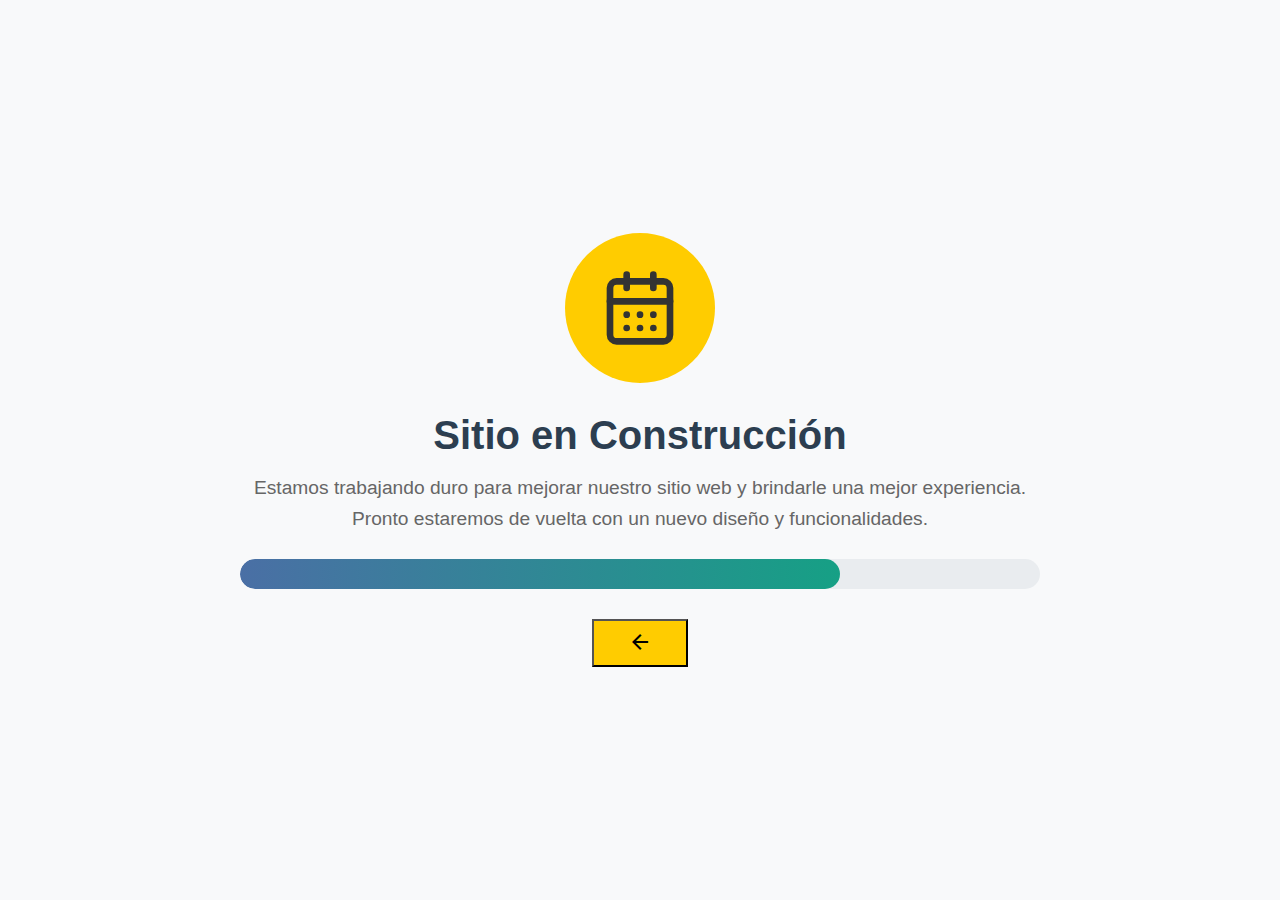
<file: construccion.html>
<!DOCTYPE html>
<html lang="es">
<head>
    <meta charset="UTF-8">
    <meta name="viewport" content="width=device-width, initial-scale=1.0">
    <title>Sitio en Construcción</title>
    <link rel="stylesheet" href="https://fonts.googleapis.com/css2?family=Material+Symbols+Outlined:opsz,wght,FILL,GRAD@24,400,0,0&icon_names=arrow_back" />
    <style>
        * {
            margin: 0;
            padding: 0;
            box-sizing: border-box;
            font-family: 'Arial', sans-serif;
        }
        
        body {
            background-color: #f8f9fa;
            color: #333;
            min-height: 100vh;
            display: flex;
            flex-direction: column;
            justify-content: center;
            align-items: center;
            text-align: center;
            padding: 20px;
        }
        
        .container {
            max-width: 800px;
            margin: 0 auto;
        }
        
        .construction-icon {
            width: 150px;
            height: 150px;
            background-color: #ffcc00;
            border-radius: 50%;
            display: flex;
            justify-content: center;
            align-items: center;
            margin: 0 auto 30px;
            animation: pulse 2s infinite;
        }
        
        @keyframes pulse {
            0% {
                transform: scale(1);
                box-shadow: 0 0 0 0 rgba(255, 204, 0, 0.7);
            }
            
            70% {
                transform: scale(1.05);
                box-shadow: 0 0 0 15px rgba(255, 204, 0, 0);
            }
            
            100% {
                transform: scale(1);
                box-shadow: 0 0 0 0 rgba(255, 204, 0, 0);
            }
        }
        
        h1 {
            font-size: 2.5rem;
            margin-bottom: 15px;
            color: #2c3e50;
        }
        
        p {
            font-size: 1.2rem;
            line-height: 1.6;
            color: #666;
            margin-bottom: 25px;
        }
        
        .progress-bar {
            width: 100%;
            height: 30px;
            background-color: #e9ecef;
            border-radius: 15px;
            overflow: hidden;
            margin-bottom: 30px;
            position: relative;
        }
        
        .progress {
            width: 75%;
            height: 100%;
            background: linear-gradient(90deg, #4a6fa5, #16a085);
            border-radius: 15px;
            animation: progress 3s ease-in-out infinite alternate;
        }
        
        @keyframes progress {
            0% {
                width: 65%;
            }
            100% {
                width: 85%;
            }
        }
        
        .contact {
            background-color: white;
            padding: 25px;
            border-radius: 10px;
            box-shadow: 0 5px 15px rgba(0, 0, 0, 0.1);
            width: 100%;
        }
        
        .social-icons {
            display: flex;
            justify-content: center;
            gap: 20px;
            margin-top: 20px;
        }
        
        .social-icons .icon {
            width: 50px;
            height: 50px;
            background-color: #3498db;
            border-radius: 50%;
            display: flex;
            justify-content: center;
            align-items: center;
            color: white;
            text-decoration: none;
            font-size: 1.5rem;
            transition: transform 0.3s, background-color 0.3s;
        }
        
        .social-icons .icon:hover {
            transform: translateY(-5px);
            background-color: #2980b9;
        }
        
        .email {
            margin-top: 20px;
            color: #3498db;
            text-decoration: none;
        }
        
        .email:hover {
            text-decoration: underline;
        }
        
        @media (max-width: 768px) {
            h1 {
                font-size: 2rem;
            }
            
            p {
                font-size: 1rem;
            }
            
            .construction-icon {
                width: 120px;
                height: 120px;
            }
        }

        .regresar {
          text-align: center;
          width: 6rem;
          height: 3rem;
          background-color: #ffcc00;
          transition: .5s;
        }
        
        .regresar:hover {
          transform: scale(1.1);
          cursor: pointer;
          background-color: #ffbf00;
          box-shadow: 0 0 0 5px rgba(255, 204, 0, 0.7);
        }
    </style>
</head>
<body>
    <div class="container">
        <div class="construction-icon">
            <svg xmlns="http://www.w3.org/2000/svg" width="80" height="80" viewBox="0 0 24 24" fill="none" stroke="#333" stroke-width="2" stroke-linecap="round" stroke-linejoin="round">
                <rect x="3" y="4" width="18" height="18" rx="2" ry="2"></rect>
                <line x1="16" y1="2" x2="16" y2="6"></line>
                <line x1="8" y1="2" x2="8" y2="6"></line>
                <line x1="3" y1="10" x2="21" y2="10"></line>
                <path d="M8 14h.01"></path>
                <path d="M12 14h.01"></path>
                <path d="M16 14h.01"></path>
                <path d="M8 18h.01"></path>
                <path d="M12 18h.01"></path>
                <path d="M16 18h.01"></path>
            </svg>
        </div>
        
        <h1>Sitio en Construcción</h1>
        <p>Estamos trabajando duro para mejorar nuestro sitio web y brindarle una mejor experiencia. Pronto estaremos de vuelta con un nuevo diseño y funcionalidades.</p>
        
        <div class="progress-bar">
            <div class="progress"></div>
        </div>
        
        <!--<div class="contact">
            <h2>¿Preguntas?</h2>
            <p>No dude en ponerse en contacto con nosotros mientras tanto:</p>
            
            <div class="social-icons">
                <a href="#" class="icon">
                    <svg xmlns="http://www.w3.org/2000/svg" width="24" height="24" viewBox="0 0 24 24" fill="none" stroke="currentColor" stroke-width="2" stroke-linecap="round" stroke-linejoin="round">
                        <path d="M18 2h-3a5 5 0 0 0-5 5v3H7v4h3v8h4v-8h3l1-4h-4V7a1 1 0 0 1 1-1h3z"></path>
                    </svg>
                </a>
                <a href="#" class="icon">
                    <svg xmlns="http://www.w3.org/2000/svg" width="24" height="24" viewBox="0 0 24 24" fill="none" stroke="currentColor" stroke-width="2" stroke-linecap="round" stroke-linejoin="round">
                        <path d="M23 3a10.9 10.9 0 0 1-3.14 1.53 4.48 4.48 0 0 0-7.86 3v1A10.66 10.66 0 0 1 3 4s-4 9 5 13a11.64 11.64 0 0 1-7 2c9 5 20 0 20-11.5a4.5 4.5 0 0 0-.08-.83A7.72 7.72 0 0 0 23 3z"></path>
                    </svg>
                </a>
                <a href="#" class="icon">
                    <svg xmlns="http://www.w3.org/2000/svg" width="24" height="24" viewBox="0 0 24 24" fill="none" stroke="currentColor" stroke-width="2" stroke-linecap="round" stroke-linejoin="round">
                        <rect x="2" y="2" width="20" height="20" rx="5" ry="5"></rect>
                        <path d="M16 11.37A4 4 0 1 1 12.63 8 4 4 0 0 1 16 11.37z"></path>
                        <line x1="17.5" y1="6.5" x2="17.51" y2="6.5"></line>
                    </svg>
                </a>
            </div>
            
            <a href="mailto:info@ejemplo.com" class="email">info@ejemplo.com</a>-->
            <a href="dashboard.html">
              <button class="regresar"><span class="material-symbols-outlined">arrow_back</span></button>
            </a>
        </div>
    </div>
</body>
</html>
</file>
